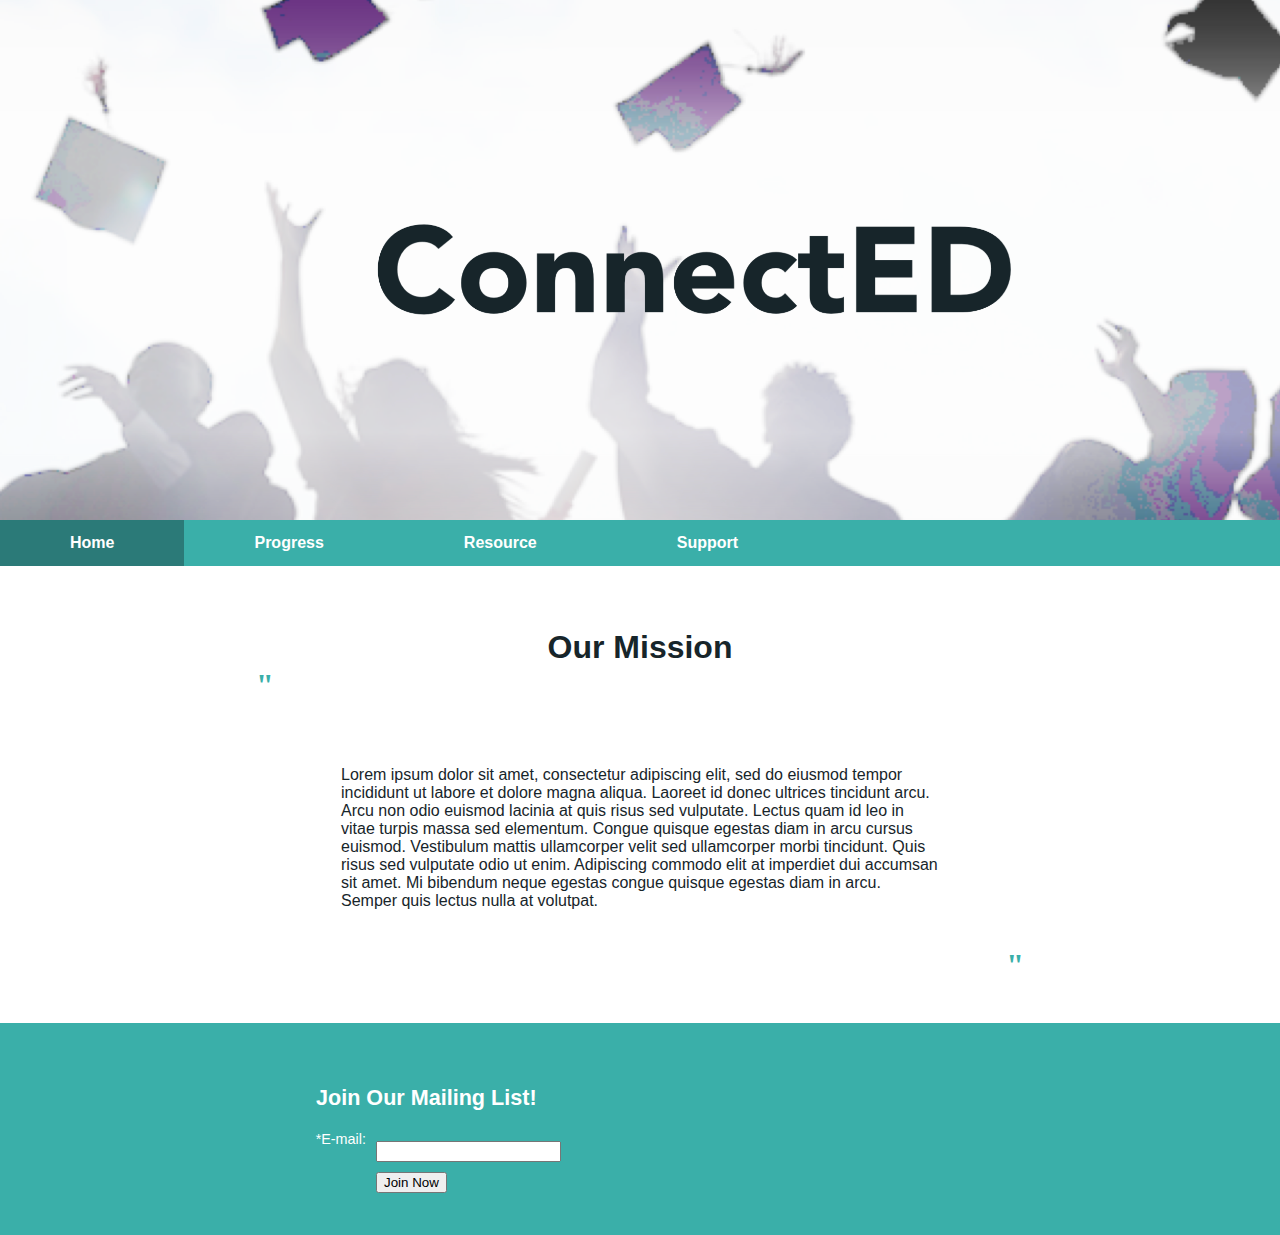
<file: index.html>
<!DOCTYPE html>
<html>
<link href="connected.css"rel="stylesheet">
<div id="wrapper">
<header>

</header>

<title>
  ConnectED
</title>

<nav>
<ul>
  <li><a class="active" href="index.html">Home</a></li>
  <li><a href="progress.html">Progress</a></li>
  <li><a href="resource.html">Resource</a></li>
  <li><a href="support.html">Support</a></li>
</ul>

</nav>
<center>


  <br>
</br>
<div style="margin-top: 2%; margin-left: 25%;margin-right:25%; padding:1px 1px;">
<body>
  <h3> Our Mission</h3>
</div>
<h4 style="text-align:left; margin-left: 20%;">"</h4>
<div style="margin-top: 2%; margin-left: 25%;margin-right:25%; padding:1px 1px;">
  <p>Lorem ipsum dolor sit amet, consectetur adipiscing elit, sed do eiusmod tempor incididunt ut labore et dolore magna aliqua. Laoreet id donec ultrices tincidunt arcu. Arcu non odio euismod lacinia at quis risus sed vulputate. Lectus quam id leo in vitae turpis massa sed elementum. Congue quisque egestas diam in arcu cursus euismod. Vestibulum mattis ullamcorper velit sed ullamcorper morbi tincidunt. Quis risus sed vulputate odio ut enim. Adipiscing commodo elit at imperdiet dui accumsan sit amet. Mi bibendum neque egestas congue quisque egestas diam in arcu. Semper quis lectus nulla at volutpat.</p>
  </div>
  <h4 style="text-align:right;margin-right: 20%;">"</h4>
    </body>
    <br>
    <br/>
    </center>
<footer>
  <br>

<div style="margin-left:20%;">
<h5 >Join Our Mailing List!</h5>
<form >

<label for="myEmail">*E-mail:</label>
<input type="text" name="myEmail" id="myEmail" required/>
<input id="mySubmit" type="submit" value="Join Now">
</form>

<br>
</br>
</div>
</footer>



</div>
</html>
</file>
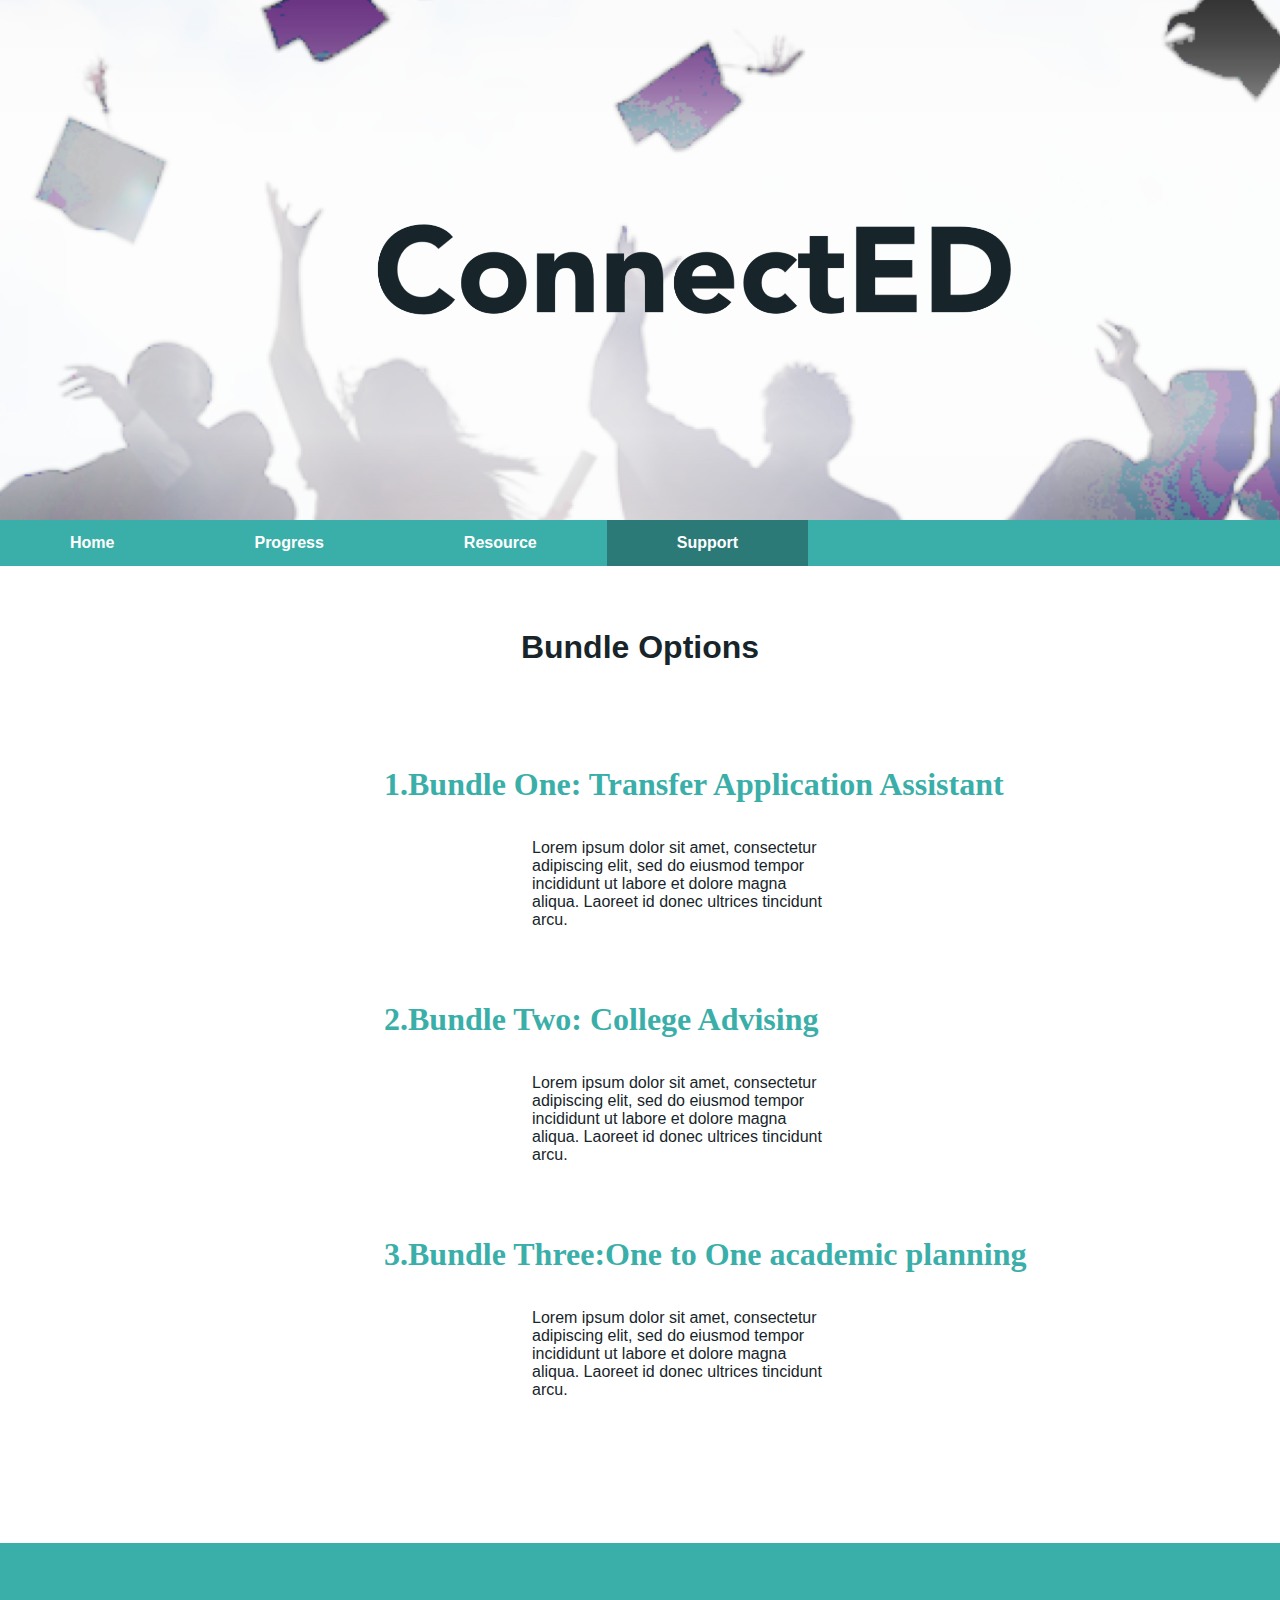
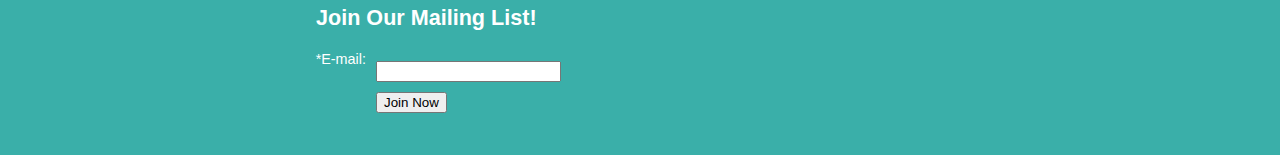
<file: consulting.html>
<!DOCTYPE html>
<html>
<link href="connected.css"rel="stylesheet">
<div id="wrapper">
<header>

</header>

<title>
  ConnectED
</title>

<nav>
<ul>
  <li><a href="index.html">Home</a></li>
  <li><a href="progress.html">Progress</a></li>
  <li><a href="resource.html">Resource</a></li>
  <li><a class="active" href="support.html">Support</a></li>
</ul>
</nav>
<center>
  <br>
</br>
<div style="margin-top: 2%; margin-left: 25%;margin-right:25%; padding:1px 1px;">
<body>
  <h3> Bundle Options</h3>
</div>
<div style="margin-top: 2%; margin-left: 20%;margin-right:25%; padding:1px 1px;">
  <p></p>
  </div>
  <h4 style="text-align:left;margin-left: 30%; font-size: 200%;">1.Bundle One: Transfer Application Assistant</h4>
  <p style="text-align:left;margin-left: 40%;margin-right: 33%;">Lorem ipsum dolor sit amet, consectetur adipiscing elit, sed do eiusmod tempor incididunt ut labore et dolore magna aliqua. Laoreet id donec ultrices tincidunt arcu.</p>

  <br></br>
  <h4 style="text-align:left;margin-left: 30%;font-size: 200%;">2.Bundle Two: College Advising </h4>
  <p style="text-align:left;margin-left: 40%;margin-right: 33%;">Lorem ipsum dolor sit amet, consectetur adipiscing elit, sed do eiusmod tempor incididunt ut labore et dolore magna aliqua. Laoreet id donec ultrices tincidunt arcu.</p>

  <br></br>
  <h4 style="text-align:left;margin-left: 30%;font-size: 200%;">3.Bundle Three:One to One academic planning </h4>
  <p style="text-align:left;margin-left: 40%;margin-right: 33%;">Lorem ipsum dolor sit amet, consectetur adipiscing elit, sed do eiusmod tempor incididunt ut labore et dolore magna aliqua. Laoreet id donec ultrices tincidunt arcu.</p>

  <br></br>
  </body>
  <br></br>
    <br>
    <br/>
    </center>


<footer>
  <br>
<div style="margin-left:20%;">
<h5 >Join Our Mailing List!</h5>
<form >
<label for="myEmail">*E-mail:</label>
<input type="text" name="myEmail" id="myEmail" required/>
<input id="mySubmit" type="submit" value="Join Now">
</form>
<br>
</br>
</div>
</footer>



</div>
</html>
</file>
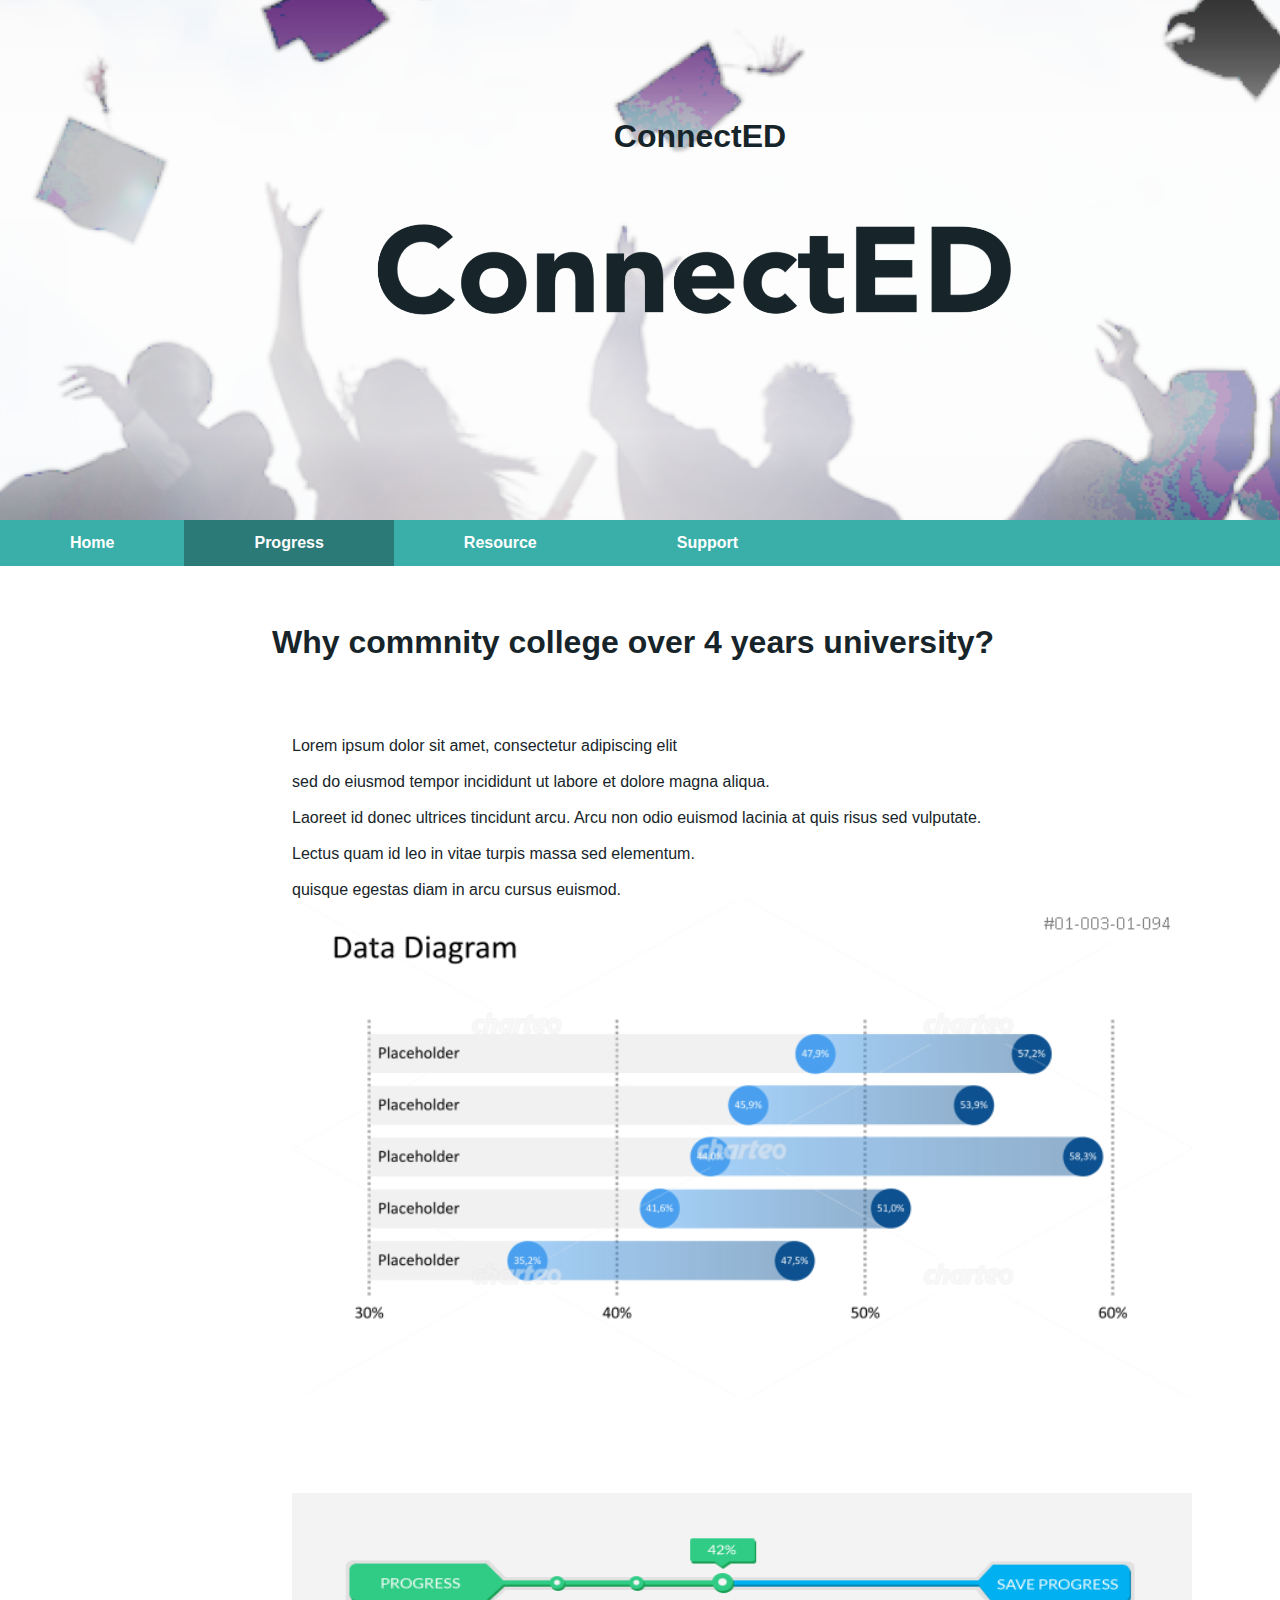
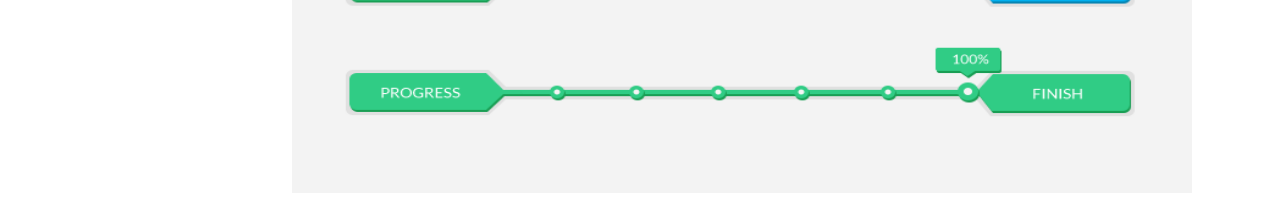
<file: data.html>
<!DOCTYPE html>
<html>

<link href="connected.css"rel="stylesheet">
<div id="wrapper">
  <header>
<h1>  <br> ConnectED</br></h1>
</header>
<center>

<nav>
<title>
  ConnectED
</title>
</center>

<ul>

  <li><a href="#home">Home</a></li>
  <li><a class="active" href="#progress">Progress</a></li>
  <li><a href="#resource">Resource</a></li>
  <li><a href="#support">Support</a></li>
</ul>

<div style="margin-left:20%;padding:1px 16px;height:1000px;">

<body>
  <br>
</br>
  <h1>Why commnity college over 4 years university?</h1>

  <br>
  <p>  Lorem ipsum dolor sit amet, consectetur adipiscing elit<br>
    <br> sed do eiusmod tempor incididunt ut labore et dolore magna aliqua.<br>
    <br> Laoreet id donec ultrices tincidunt arcu. Arcu non odio euismod lacinia at quis risus sed vulputate.<br>
    <br> Lectus quam id leo in vitae turpis massa sed elementum.<br>
      <br> quisque egestas diam in arcu cursus euismod.<br>
    <img src="graph_placeholder.png" alt="comparison_data" style="float:center;width:900px;height:500px;">
    <br>
    <br>
    <br>
    <br>
    <br>
    <br/>
  <img src="progressbar.png" alt="progressbar" style="float:center;width:900px;height:300px;"></p>

</div>

</body>
</html>
</file>
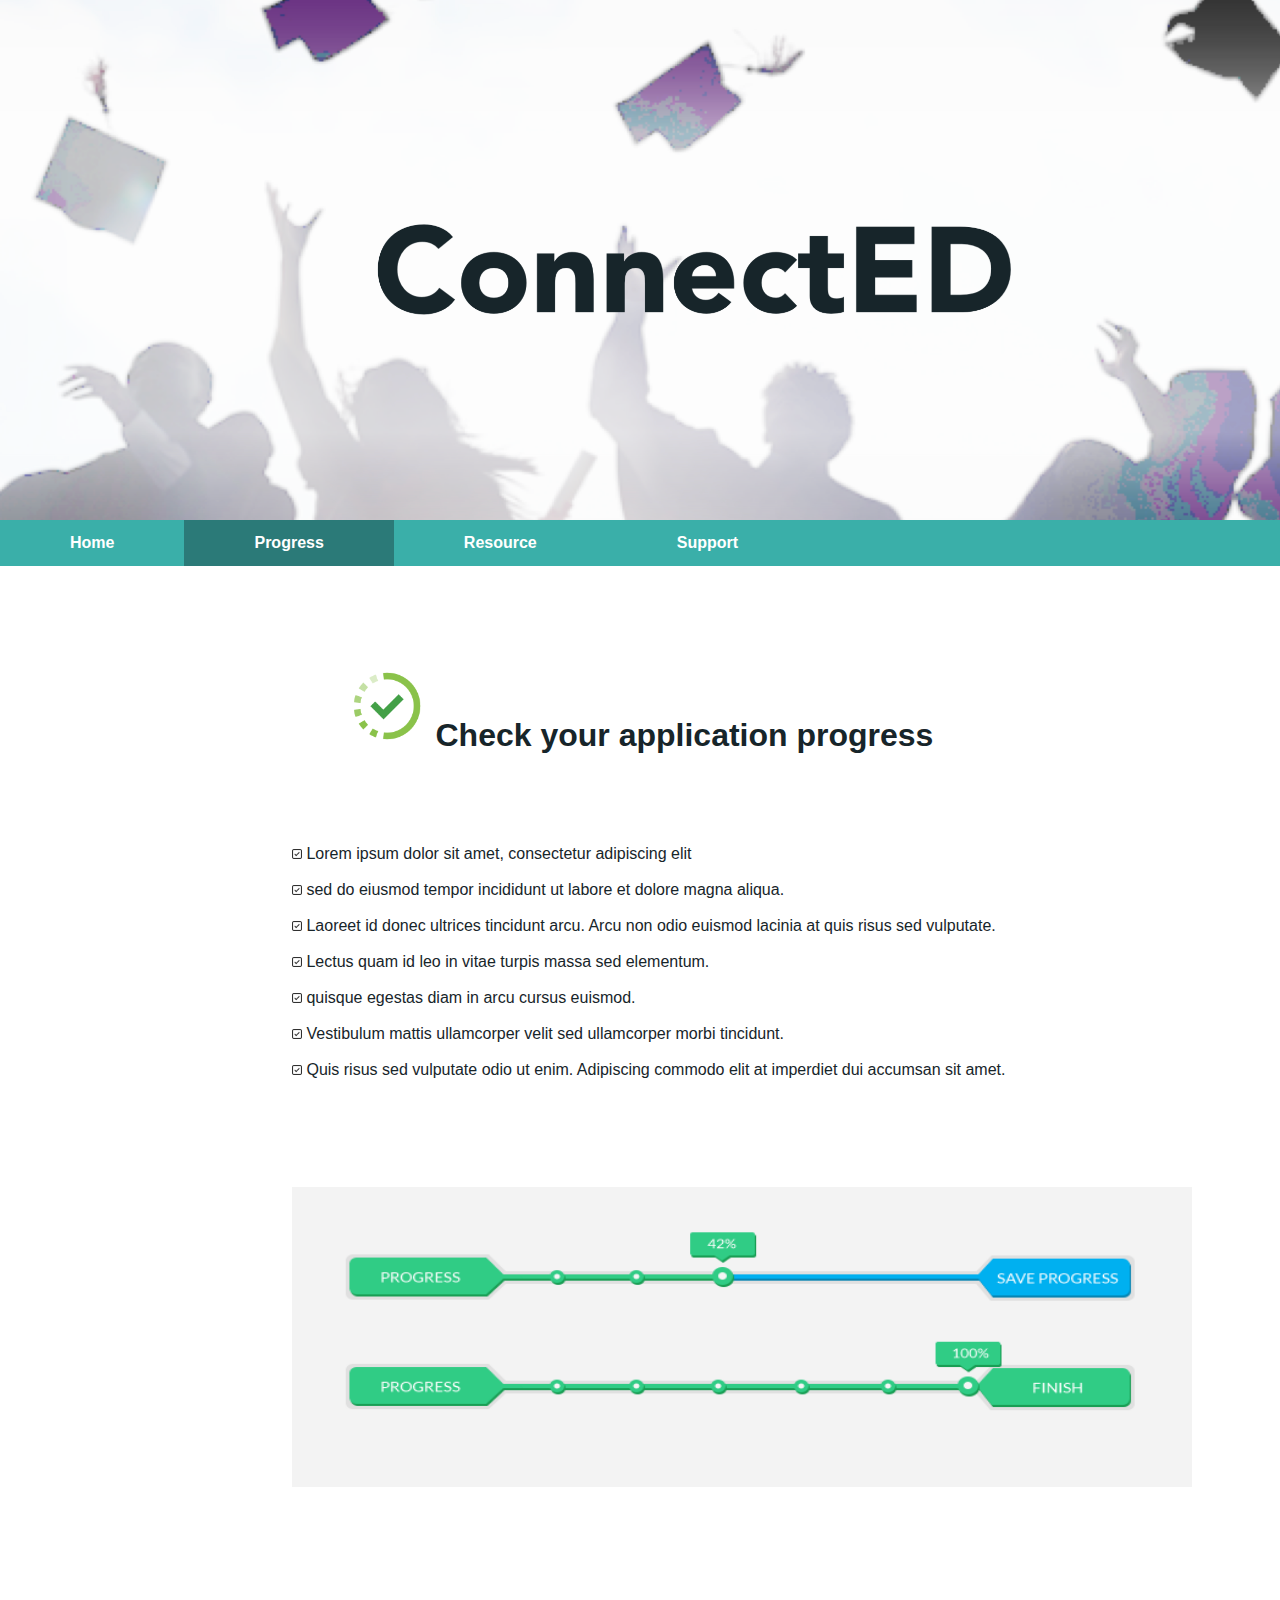
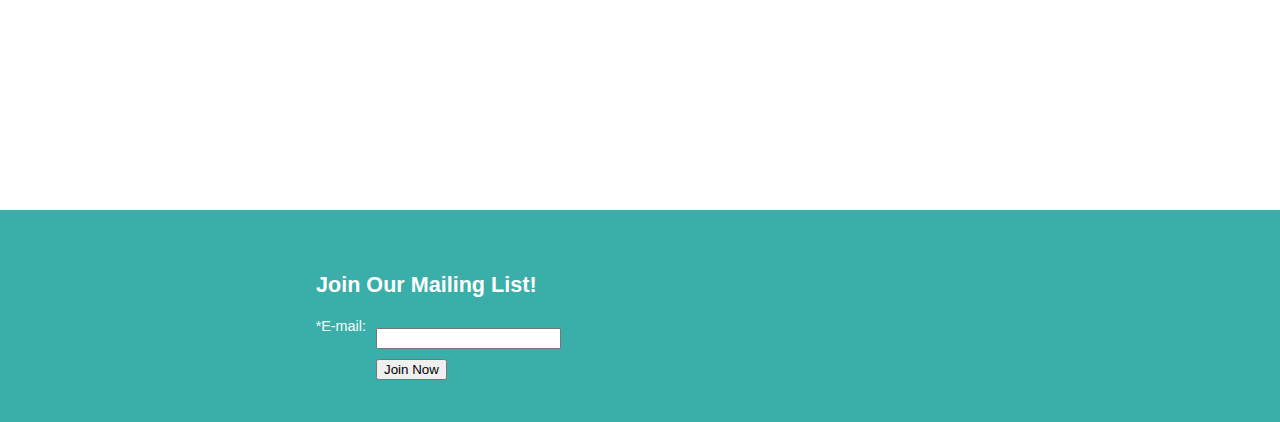
<file: progress.html>
<!DOCTYPE html>
<html>
<body>
<link href="connected.css"rel="stylesheet">
<div id="wrapper">
  <header>
</header>
<center>

<nav>
<title>
  ConnectED
</title>
</center>

<ul>
  <li><a href="index.html">Home</a></li>
  <li><a class="active" href="progress.html">Progress</a></li>
  <li><a href="resource.html">Resource</a></li>
  <li><a href="support.html">Support</a></li>
</ul>



<body>

  <h3 style="margin-top:100px;"><img src="checkicon.png" alt="progressbar" style="width:80px;height:80px;">
    Check your application progress</h3>
  <br>
  <br>
  <br>
  <div style="margin-left:20%;padding:1px 16px;height:1000px;">
  <p>  <img src="checkbox.png" alt="checkbox" style="float:center;width:10px;height:10px;">
    Lorem ipsum dolor sit amet, consectetur adipiscing elit<br>
    <br> <img src="checkbox.png" alt="checkbox" style="float:center;width:10px;height:10px;">
    sed do eiusmod tempor incididunt ut labore et dolore magna aliqua.<br>
    <br>  <img src="checkbox.png" alt="checkbox" style="float:center;width:10px;height:10px;">
    Laoreet id donec ultrices tincidunt arcu. Arcu non odio euismod lacinia at quis risus sed vulputate.<br>
     <br> <img src="checkbox.png" alt="checkbox" style="float:center;width:10px;height:10px;">
     Lectus quam id leo in vitae turpis massa sed elementum.<br>
      <br> <img src="checkbox.png" alt="checkbox" style="float:center;width:10px;height:10px;">
      quisque egestas diam in arcu cursus euismod.<br>
    <br>  <img src="checkbox.png" alt="checkbox" style="float:center;width:10px;height:10px;">
     Vestibulum mattis ullamcorper velit sed ullamcorper morbi tincidunt.<br>
    <br>  <img src="checkbox.png" alt="checkbox" style="float:center;width:10px;height:10px;">
     Quis risus sed vulputate odio ut enim. Adipiscing commodo elit at imperdiet dui accumsan sit amet.<br>
    <br>
    <br>
    <br>
    <br>
    <br>
    <br/>
  <img src="progressbar.png" alt="progressbar" style="float:center;width:900px;height:300px;"></p>

  </div>
  <footer>
    <br>

  <div style="margin-left:20%;">
  <h5 >Join Our Mailing List!</h5>
  <form >

  <label for="myEmail">*E-mail:</label>
  <input type="text" name="myEmail" id="myEmail" required/>
  <input id="mySubmit" type="submit" value="Join Now">
  </form>

  <br>
  </br>
  </div>
  </footer>


</body>
</html>
</file>
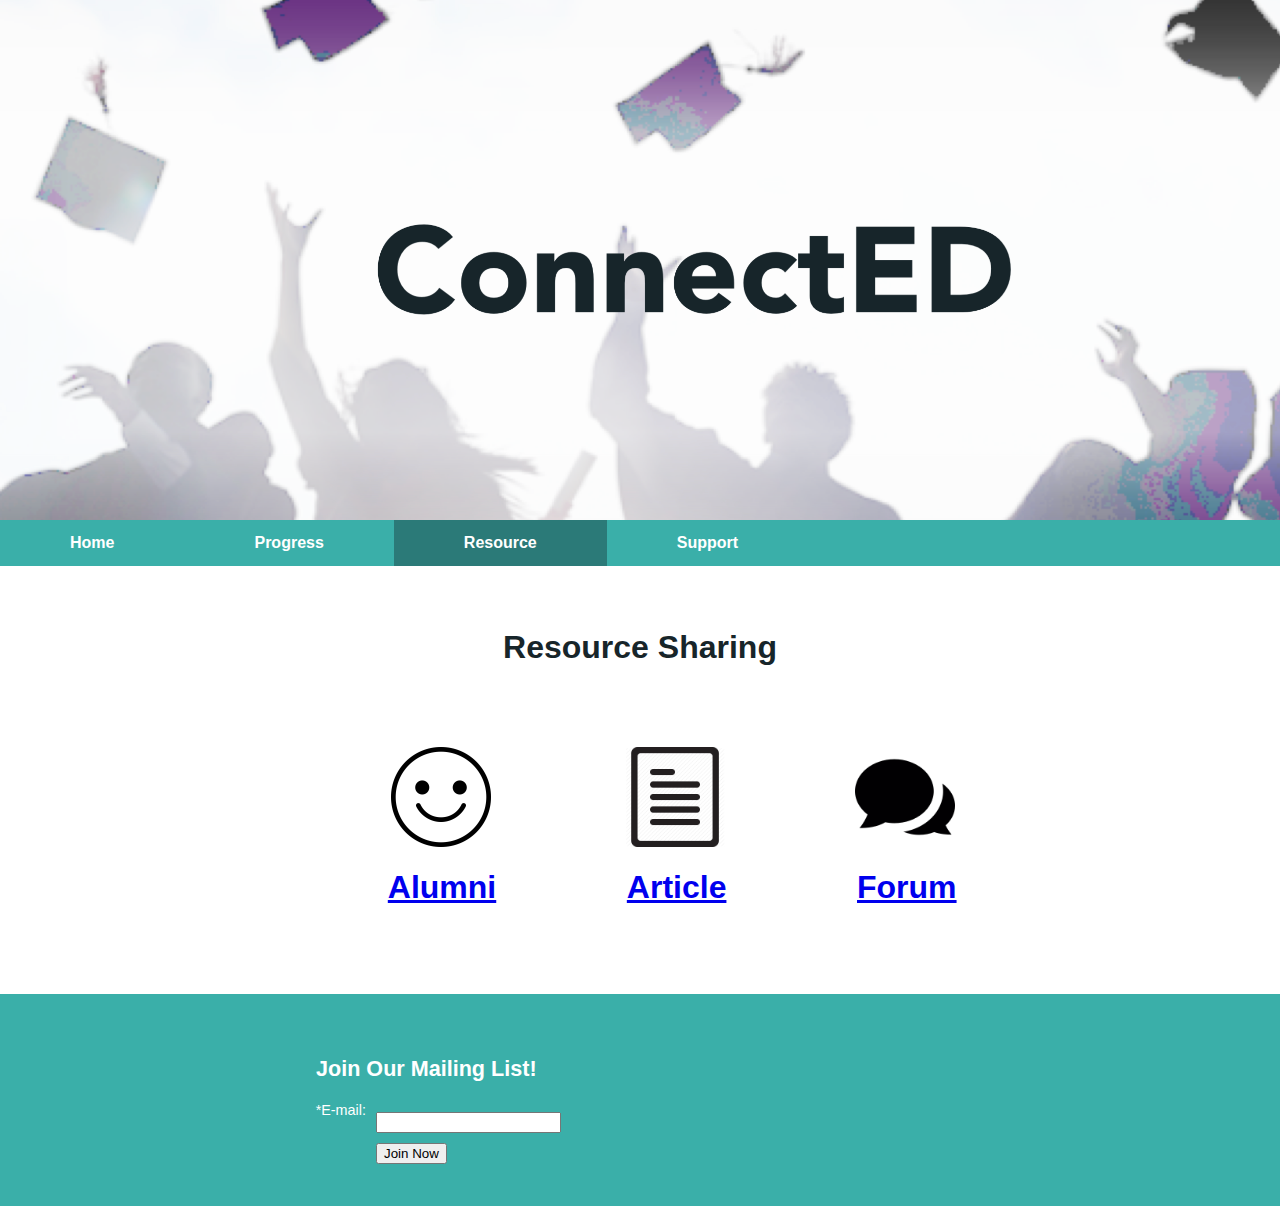
<file: resource.html>
<!DOCTYPE html>
<html>
<link href="connected.css"rel="stylesheet">
<div id="wrapper">
<header>

</header>

<title>
  ConnectED
</title>

<nav>
<ul>
  <li><a href="index.html">Home</a></li>
  <li><a href="progress.html">Progress</a></li>
  <li><a class="active" href="resource.html">Resource</a></li>
  <li><a href="support.html">Support</a></li>
</ul>

</nav>
<center>


  <br>
</br>
<div style="margin-top: 2%; margin-left: 25%;margin-right:25%; padding:1px 1px;">
<body>
  <h3> Resource Sharing</h3>
  <br>
  <br>
  <br/>
</div>
<div style="margin-top: 2%; margin-left: 25%;margin-right:25%; padding:1px 1px;">
  <a href="test.html" style="float:left;margin-left:10%;">
  <img src="face.png" alt="section1" style="width:100px;height:100px;border:0">
    <br></br><h3 style="margin-left: 3px;">Alumni</h3>
</a>
<a href="http://www.deanza.edu/about-us/why-de-anza.html" style="float:left;margin-left:20%;">
  <img src="article.png" alt="section2" style="width:100px;height:100px;border:0">
  <br></br><h3 style="margin-left: 3px;">Article</h3>
<a href="http://www.deanza.edu/learning-communities/" style="float:left;margin-left:20%;">
  <img src="forum.png" alt="section3" style="width:100px;height:100px;border:0">
  <br></br><h3 style="margin-left: 3px;">Forum</h3>
</a>
    </body>
  <div style="margin-bottom:30%;">
    <br>
    <br>
    <br/>
    </center>

  <div>
<footer>
  <br>

<div style="margin-left:20%;">
<h5 >Join Our Mailing List!</h5>
<form >

<label for="myEmail">*E-mail:</label>
<input type="text" name="myEmail" id="myEmail" required/>
<input id="mySubmit" type="submit" value="Join Now">
</form>

<br>
</br>
</div>
</footer>



</div>
</html>
</file>
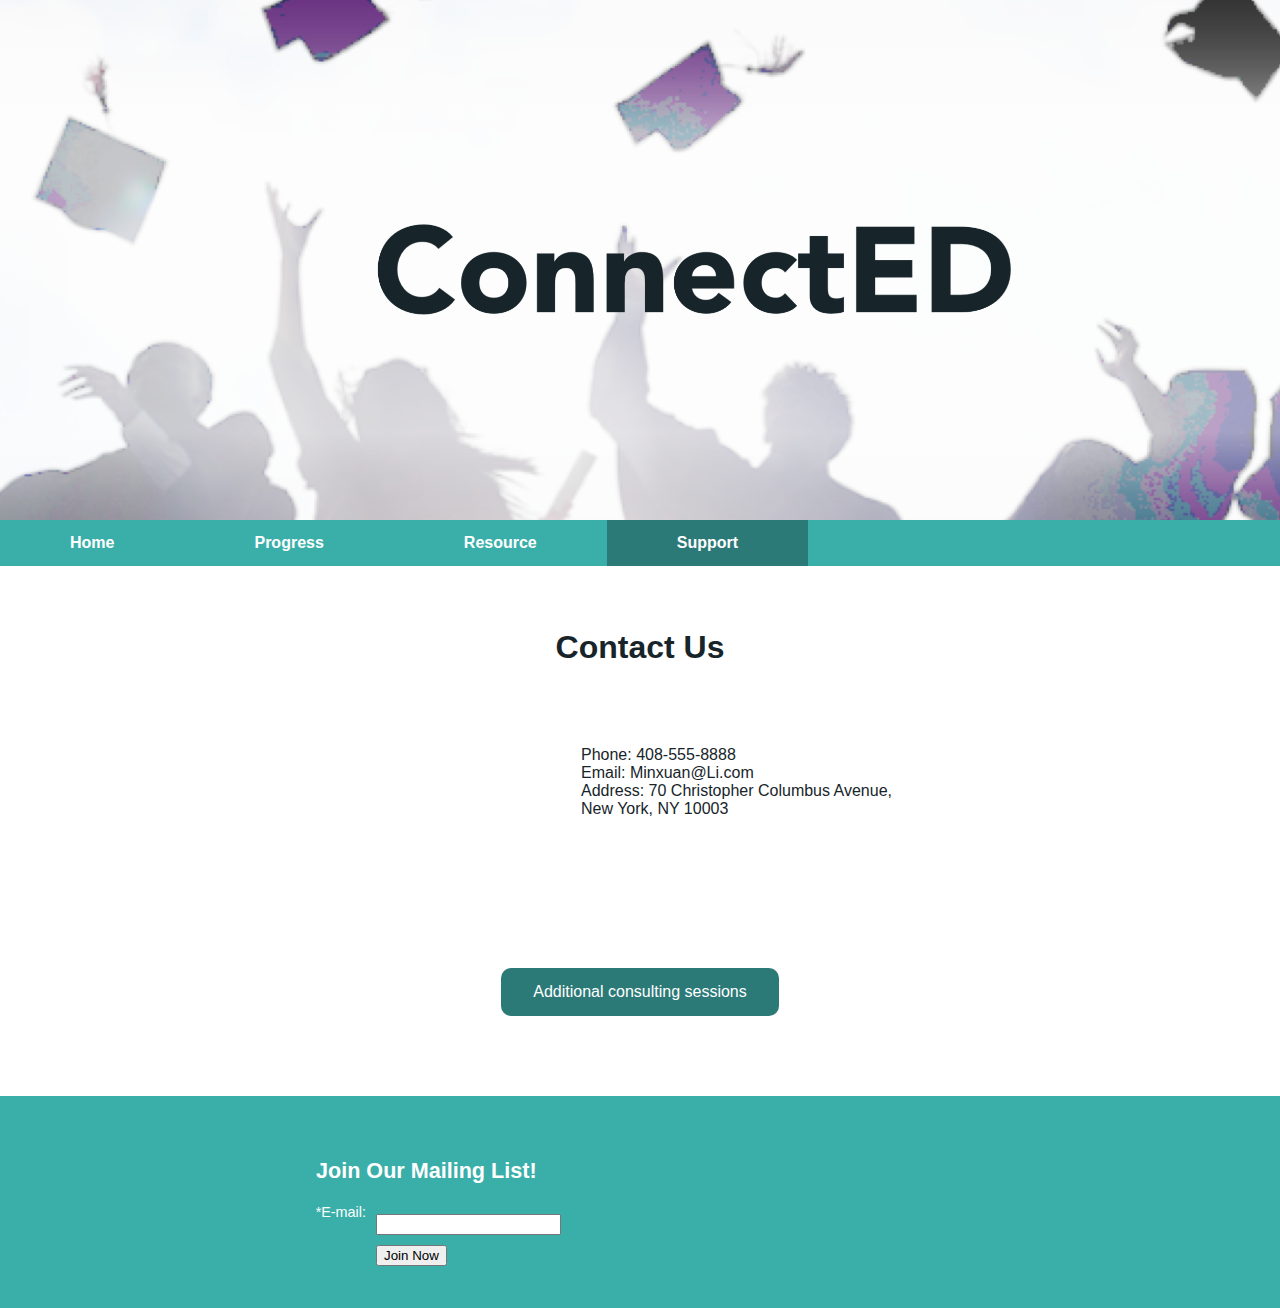
<file: support.html>
<!DOCTYPE html>
<html>
<link href="connected.css"rel="stylesheet">
<div id="wrapper">
<header>

</header>

<title>
  ConnectED
</title>

<nav>
<ul>
  <li><a href="index.html">Home</a></li>
  <li><a href="progress.html">Progress</a></li>
  <li><a href="resource.html">Resource</a></li>
  <li><a class="active" href="support.html">Support</a></li>
</ul>
</nav>
<center>
  <br>
</br>
<div style="margin-top: 2%; margin-left: 25%;margin-right:25%; padding:1px 1px;">
<body>
  <h3 style="margin-bottom:70px;"> Contact Us</h3>
  <center><p style="padding:10px;font-style:bold;margin-left: 250px;float:center;">Phone: 408-555-8888<br>Email: Minxuan@Li.com<br>Address: 70 Christopher Columbus Avenue, <br>  New York, NY 10003</p>
</center>
</div>
<div style="margin-top: 2%; margin-left: 25%;margin-right:25%; padding:1px 1px;">

  </div>
    </body>
    <br>
    <br/>

    <a href="consulting.html" class="button">Additional consulting sessions</a>
    </center>


<footer>
  <br>
<div style="margin-left:20%;">
<h5 >Join Our Mailing List!</h5>
<form >
<label for="myEmail">*E-mail:</label>
<input type="text" name="myEmail" id="myEmail" required/>
<input id="mySubmit" type="submit" value="Join Now">
</form>
<br>
</br>
</div>
</footer>

</div>
</html>
<!-- <html>
  <link href="connetced.css"rel="stylesheet">



<div id="wrapper">

<title>
  CC Assistant
</title>
</center>
<header>
<center><h1> CC Assistant</h1>
<img src="logo.jpg" alt="section1" style="float:right;width:200px;height:200px;">
</center>
</header>

<ul>
  <li><a href="home.html">Home</a></li>
  <li><a href="progress.html">Progress</a></li>
  <li><a href="resource.html">Resource</a></li>
  <li><a class="active" href="support.html">Support</a></li>
</ul>


<div style="margin-left:25%;padding:1px 16px;height:1000px;">
<body>
  <p>Lorem ipsum dolor sit amet, consectetur adipiscing elit, sed do eiusmod tempor incididunt ut labore et dolore magna aliqua. Laoreet id donec ultrices tincidunt arcu. Arcu non odio euismod lacinia at quis risus sed vulputate. Lectus quam id leo in vitae turpis massa sed elementum. Congue quisque egestas diam in arcu cursus euismod. Vestibulum mattis ullamcorper velit sed ullado e

<center><a href="#" class="button">Additional consulting sessions</a>
</center>
</div>

</body>
</html> -->
</file>
<file: connected.css>
<style>

h1{
  font-size:200%;
  font-family: Arial, sans-serif;
  border-bottom: 40px;
  border-top: 300px;
  color:#3aafa9
}

h2{
  font-size: 800%;
  font-weight: bold;

  margin-bottom: 200px;
  color:#17252a;
}

h3{
  font-size: 200%;
  text-align:center;
  margin: 0px;
  text-decoration: none;
}
h4{
  font-size: 200%;
  color:#3aafa9;
  background-color:#FFFFFF;
  margin:0px;
  margin-bottom: 3px;
  font-family: "Times New Roman", Times, serif;
}
h5{
  color:white;
  font-size: 150%;
  padding:10px;
  margin-left: 50px;
  margin-bottom:0px;
  font-weight: bold;

}
h6{font-size: 150%;
color:#3aafa9;
background-color:#FFFFFF;
margin:0px;
float:left;
margin-bottom: 3px;
  font-family: "Times New Roman", Times, serif;

}


a{
    background-color: #FFFFFF;
    text-align: center;
  }

  p{
    padding: 20px;
    font-family: Arial, sans-serif;
    text-align: left;
  }

  img{
    border: 100px;
  }

nav{
  background-color: #FFFFFF;
  text-align: center;
  font-weight: bold;
  width:100%;
}


header{
  background-image: url("graduates.png");
  background-repeat: no-repeat;
  background-size: cover;
  background-color:#3aafa9;
  width:100%;
  height:400px;
  background-position:center;
  color: #17252a;
  font-family: Arial, sans-serif;
  border-top: 20px;
  border-right: 100px;
  padding: 60px;
  text-align: center;
  font-weight: bold;
  position:sticky;
}


body {
    /* margin-top: 100px; */
    margin: 0;
    color: #17252a;
    font-family: Arial, sans-serif;
    text-align: left;
}

footer{
background-color: #3aafa9;
color: white;
width:100%;
font-size:.90em;
text-align: left;

}

ul {
    background-color: #3aafa9;
    list-style-type: none;
    margin: 0;
    padding: 0;
    overflow: hidden;

}

li {
    float: left;
}

li a {
    display: block;
    background-color: #3aafa9;
    color:white;
    text-align: center;
    padding: 14px 70px;
    text-decoration: none;
    font-weight: bold;
}

li a:hover:not(.active) {
    background-color: #def2f1;
    color:#2b7a78;

}

form {
font-family: Arial, sans-serif;
padding: 10px; }
label { float: left;
width: 100px;
clear: left;
text-align: right;
padding-right: 10px;
margin-top: 0; }
input, textarea { margin-top: 10px;
display: block; }
#mySubmit { margin-left: 110px; }

.active {
    background-color: #2b7a78;
    color: white;
}


.button {
    background-color: #2b7a78;
    border: none;
    color: white;
    padding: 15px 32px;
    text-align: center;
    text-decoration: none;
    display: inline-block;
    font-size: 16px;
    font-family:  Arial, sans-serif;
    margin: 4px 2px;
    cursor: pointer;
    margin-bottom: 80px;
    border-radius: 10px;
    margin-top: 60px;
    font-family: Arial, sans-serif;
}

#wrapper{
  width: 100%;
  margin-right: 0px;
  margin-left: auto;
}
</style>
</file>
